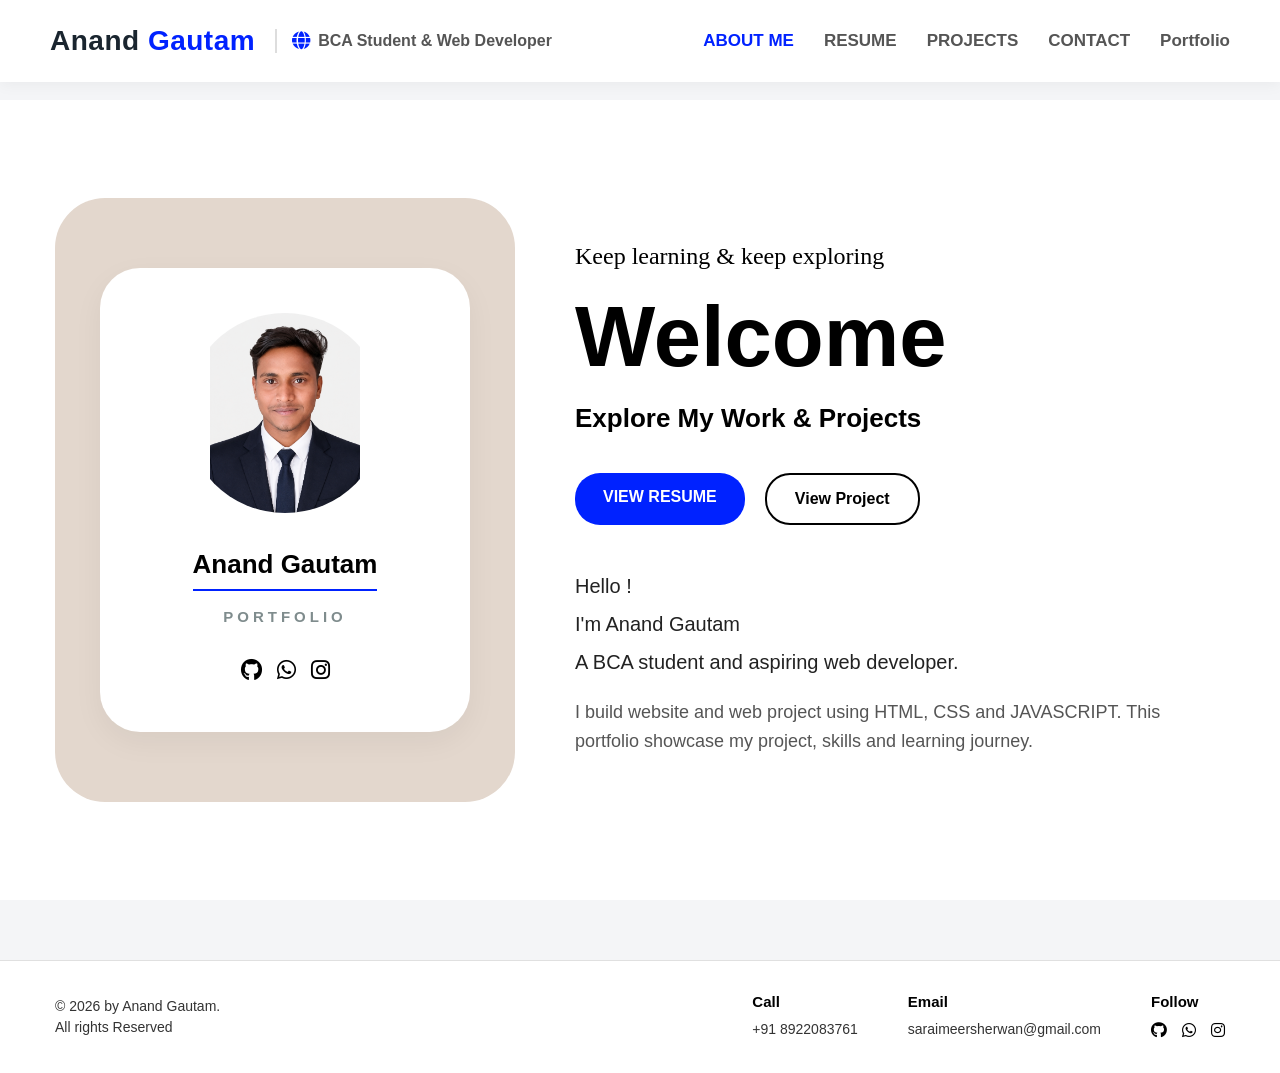
<file: index.html>
<!DOCTYPE html>
<html lang="en">

<head>
    <meta charset="UTF-8">
    <meta name="viewport" content="width=device-width, initial-scale=1.0">
    <title>Anand Gautam | Portfolio</title>
    <link rel="stylesheet" href="style.css">
    <link rel="stylesheet" href="https://cdnjs.cloudflare.com/ajax/libs/font-awesome/6.2.1/css/all.min.css"
        integrity="sha512-MV7K8+y+gLIBoVD59lQIYicR65iaqukzvf/nwasF0nqhPay5w/9lJmVM2hMDcnK1OnMGCdVK+iQrJ7lzPJQd1w=="
        crossorigin="anonymous" referrerpolicy="no-referrer" />
</head>

<body>
    <!-- Navigation header -->
    <header>
        <div class="logo-area">
            <div class="logo">Anand <span>Gautam</span></div>
            <div class="sub-logo"><i class="fas fa-globe"></i> BCA Student & Web Developer</div>
        </div>
        <nav>
            <ul>
                <li><a href="index.html" class="active">ABOUT ME</a></li>
                <li><a href="resume.html">RESUME</a></li>
                <li><a href="projects.html">PROJECTS</a></li>
                <li><a href="contact.html">CONTACT</a></li>
                <li><a href="portfolio.html">Portfolio</a></li>
            </ul>
        </nav>
    </header>

    <section class="hero-section">
        <div class="hero-container">
            <div class="profile-card-wrapper">
                <div class="profile-card">
                    <img src="Anand Gautam.jpg.png" alt="Anand Gautam">
                    <h3>Anand Gautam</h3>
                    <p class="card-tag">PORTFOLIO</p>
                    <div class="social-icons">
                        <a href="https://github.com/codingaugust" target="_blank"><i class="fab fa-github"></i></a>
                        <a href="https://wa.me" target="_blank"><i class="fab fa-whatsapp"></i></a>
                        <a href="https://instagram.com/this_atheist_boy_august_2635" target="_blank"><i
                                class="fab fa-instagram"></i></a>
                    </div>
                </div>
            </div>
            <div class="hero-text-area">
                <p class="motto-text">Keep learning & keep exploring</p>
                <h1 class="welcome-heading">Welcome</h1>
                <h2 class="sub-heading">Explore My Work & Projects</h2>
                <div class="hero-buttons">
                    <a href="resume.html" class="btn btn-blue">VIEW RESUME</a>
                    <a href="projects.html" class="btn btn-outline">View Project</a>
                </div>
                <div class="intro-box">
                    <p>Hello !</p>
                    <p>I'm Anand Gautam</p>
                    <p>A BCA student and aspiring web developer.</p>
                    <p class="desc-p">I build website and web project using HTML, CSS and JAVASCRIPT. This portfolio
                        showcase my project, skills and learning journey.</p>
                </div>
            </div>
        </div>
    </section>
    <footer>
        <div class="footer-container">
            <div class="footer-left">
                <p>&copy; 2026 by Anand Gautam.</p>
                <p>All rights Reserved</p>
            </div>
            <div class="footer-right">
                <div class="footer-item">
                    <h4>Call</h4>
                    <p>+91 8922083761</p>
                </div>
                <div class="footer-item">
                    <h4>Email</h4>
                    <p>saraimeersherwan@gmail.com</p>
                </div>
                <div class="footer-item">
                    <h4>Follow</h4>
                    <div class="footer-socials">
                        <a href="https://github.com/codingaugust" target="_blank">
                            <i class="fab fa-github"></i></a>
                        <a href="https://wa.me/" target="_blank">
                            <i class="fab fa-whatsapp"></i></a>
                        <a href="https://instagram.com/this_atheist_boy_august_2635" target="_blank">
                            <i class="fab fa-instagram"></i></a>
                    </div>
                </div>
            </div>
        </div>
    </footer>
    <script src="script.js"></script>
</body>

</html>
</file>
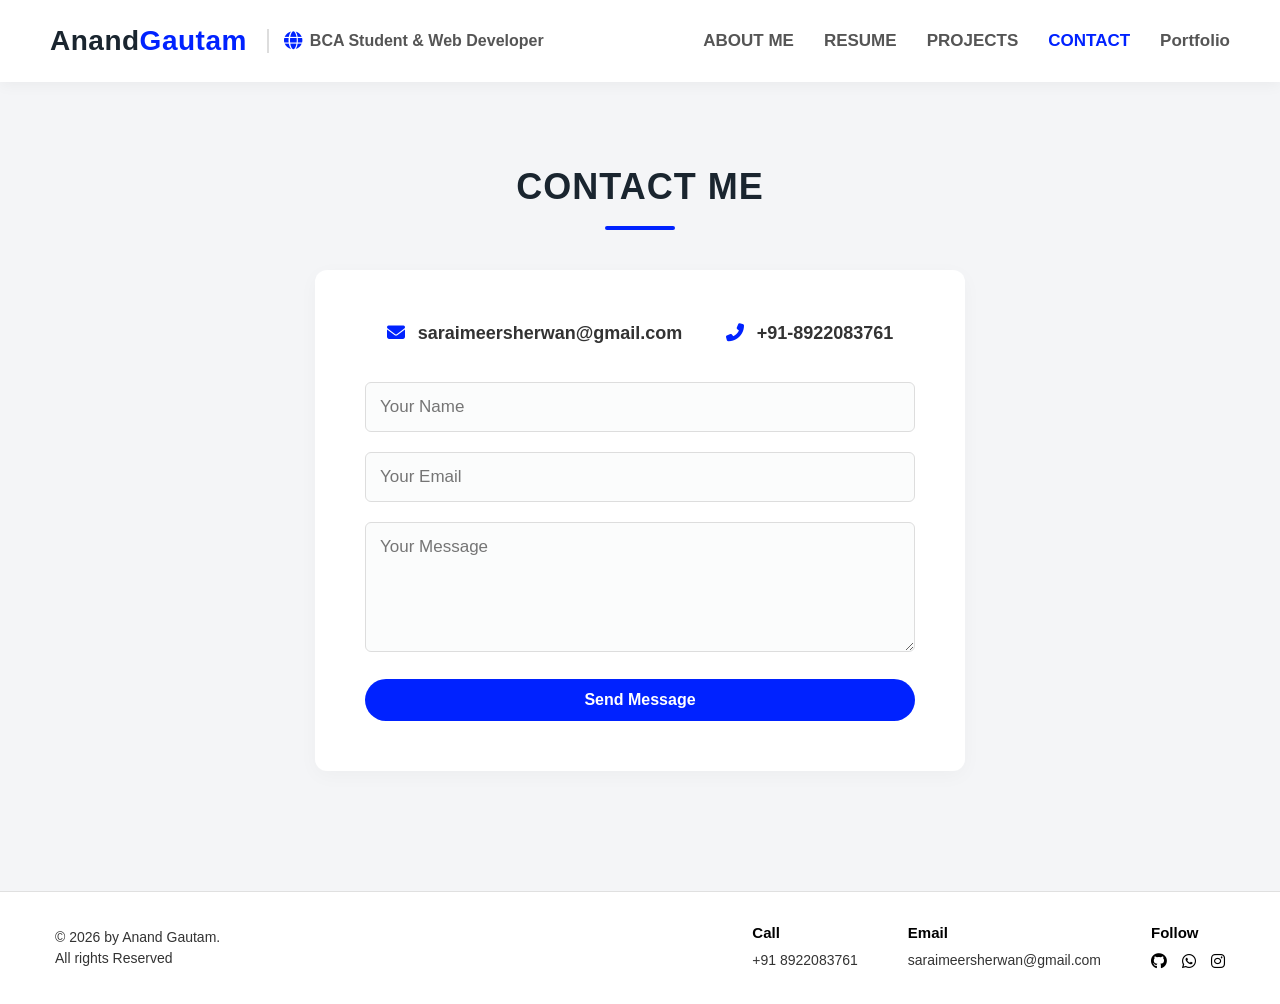
<file: contact.html>
<!DOCTYPE html>
<html lang="en">

<head>
    <meta charset="UTF-8">
    <meta name="viewport" content="width=device-width, initial-scale=1.0">
    <title>Contact Me | Anand Gautam</title>
    <link rel="stylesheet" href="style.css">
    <link rel="stylesheet" href="https://cdnjs.cloudflare.com/ajax/libs/font-awesome/6.2.1/css/all.min.css"
        integrity="sha512-MV7K8+y+gLIBoVD59lQIYicR65iaqukzvf/nwasF0nqhPay5w/9lJmVM2hMDcnK1OnMGCdVK+iQrJ7lzPJQd1w=="
        crossorigin="anonymous" referrerpolicy="no-referrer" />
</head>

<body>
    <!-- NAVIGATION HEADER -->
    <header>
        <div class="logo-area">
            <div class="logo">Anand<span>Gautam</span></div>
            <div class="sub-logo"><i class="fas fa-globe"></i> BCA Student & Web Developer</div>
        </div>
        <nav>
            <ul>
                <li><a href="index.html">ABOUT ME</a></li>
                <li><a href="resume.html">RESUME</a></li>
                <li><a href="projects.html">PROJECTS</a></li>
                <li><a href="contact.html" class="active">CONTACT</a></li>
                <li><a href="portfolio.html">Portfolio</a></li>
            </ul>
        </nav>
    </header>

    <section class="main-content">
        <div class="container">
            <h2>Contact Me</h2>
            <div class="contact-box">
                <div class="contact-info">
                    <p><i class="fas fa-envelope"></i> saraimeersherwan@gmail.com</p>
                    <p><i class="fas fa-phone-alt"></i> +91-8922083761</p>
                </div>
                <form class="contact-form">
                    <input type="text" placeholder="Your Name" required>
                    <input type="email" placeholder="Your Email" required>
                    <textarea placeholder="Your Message" rows="5" required></textarea>
                    <button type="submit" class="btn">Send Message</button>
                </form>
            </div>
        </div>
    </section>

    <!-- FOOTER -->
    <footer>
        <div class="footer-container">
            <div class="footer-left">
                <p>&copy; 2026 by Anand Gautam.</p>
                <p>All rights Reserved</p>
            </div>
            <div class="footer-right">
                <div class="footer-item">
                    <h4>Call</h4>
                    <p>+91 8922083761</p>
                </div>
                <div class="footer-item">
                    <h4>Email</h4>
                    <p>saraimeersherwan@gmail.com</p>
                </div>
                <div class="footer-item">
                    <h4>Follow</h4>
                    <div class="footer-socials">
                        <a href="https://github.com/codingaugust" target="_blank">
                            <i class="fab fa-github"></i></a>
                        <a href="https://wa.me/" target="_blank">
                            <i class="fab fa-whatsapp"></i></a>
                        <a href="https://instagram.com/this_atheist_boy_august_2635" target="_blank">
                            <i class="fab fa-instagram"></i></a>
                    </div>
                </div>
            </div>
        </div>
    </footer>
    <script src="script.js"></script>
</body>

</html>
</file>
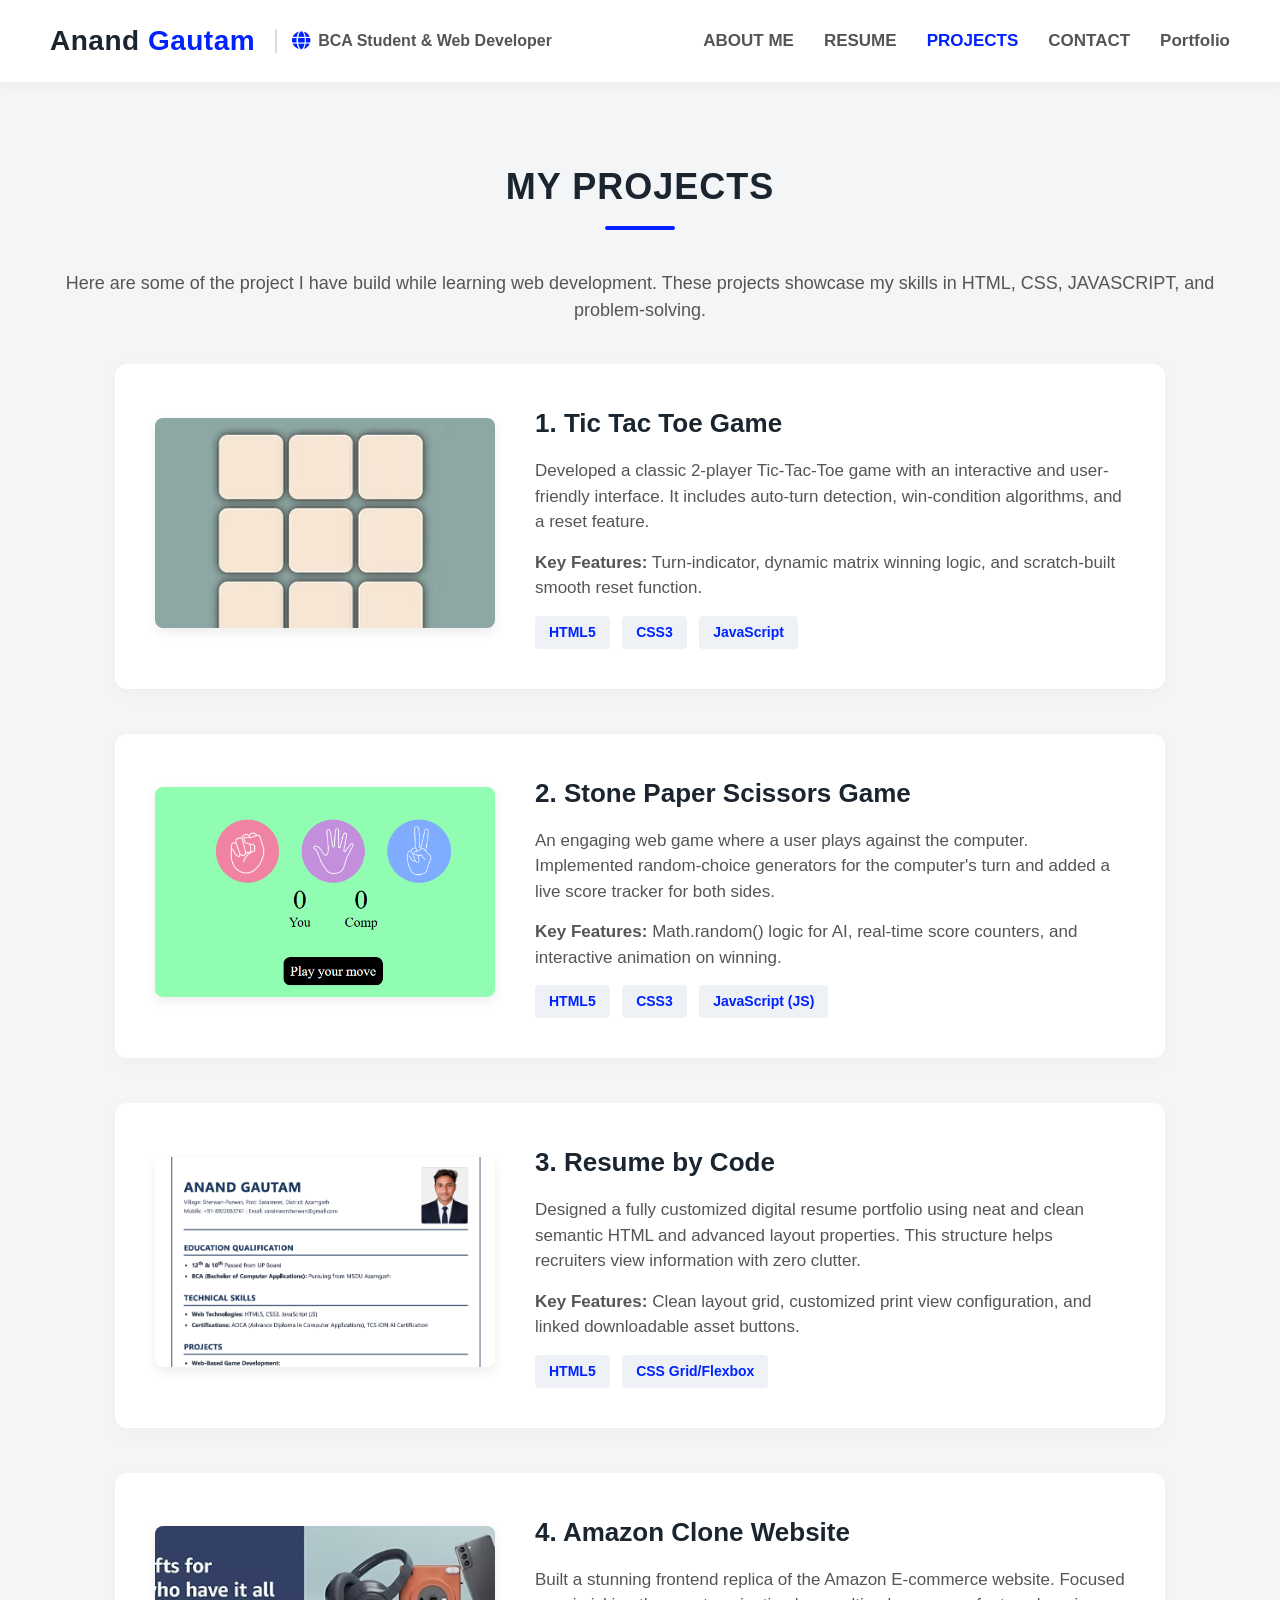
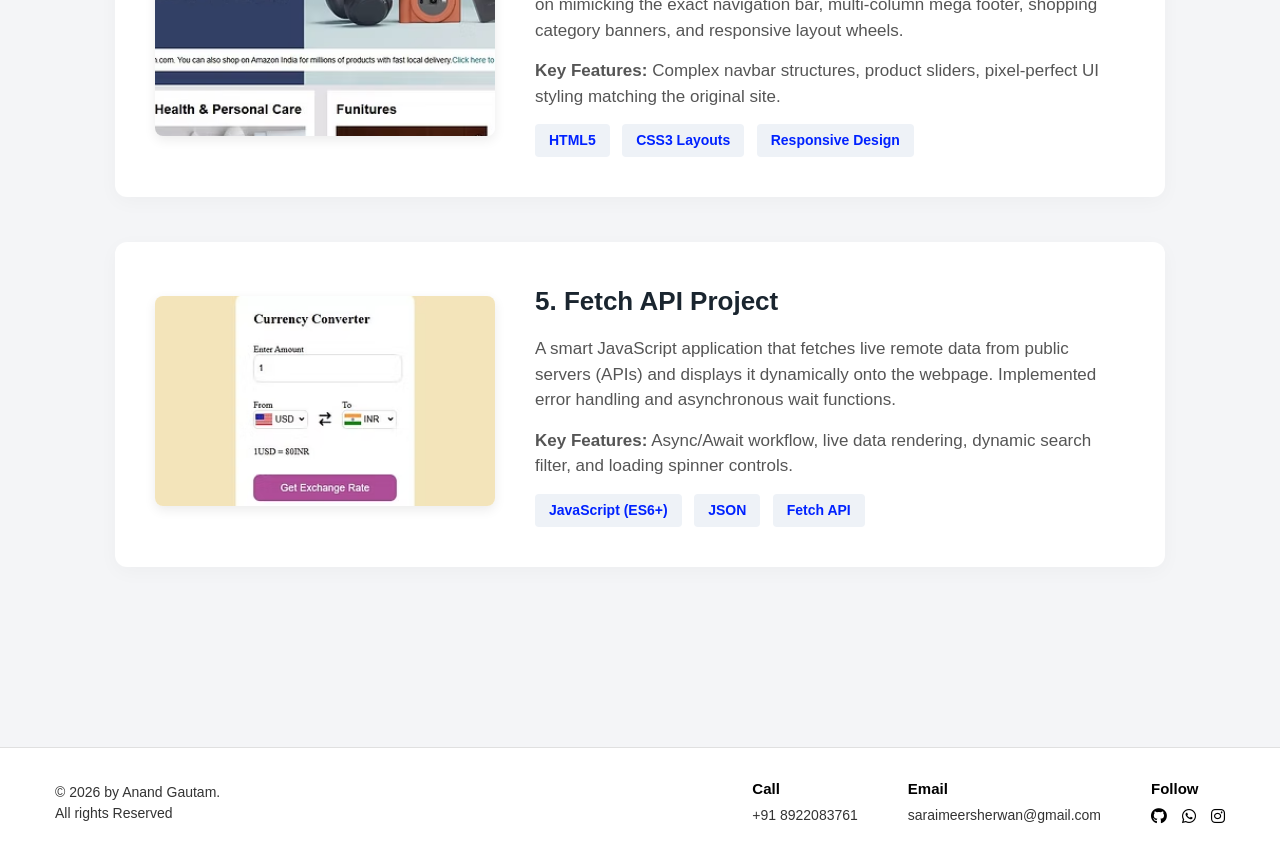
<file: projects.html>
<!DOCTYPE html>
<html lang="en">

<head>
    <meta charset="UTF-8">
    <meta name="viewport" content="width=device-width, initial-scale=1.0">
    <title>Projects | Anand Gautam</title>
    <!-- CSS and Icons links -->
    <link rel="stylesheet" href="style.css">
    <link rel="stylesheet" href="https://cdnjs.cloudflare.com/ajax/libs/font-awesome/6.2.1/css/all.min.css"
        integrity="sha512-MV7K8+y+gLIBoVD59lQIYicR65iaqukzvf/nwasF0nqhPay5w/9lJmVM2hMDcnK1OnMGCdVK+iQrJ7lzPJQd1w=="
        crossorigin="anonymous" referrerpolicy="no-referrer" />
</head>

<body>
    <!-- NAVIGATION HEADER -->
    <header>
        <div class="logo-area">
            <div class="logo">Anand <span>Gautam</span></div>
            <div class="sub-logo"><i class="fas fa-globe"></i> BCA Student & Web Developer</div>
        </div>
        <nav>
            <ul>
                <li><a href="index.html">ABOUT ME</a></li>
                <li><a href="resume.html">RESUME</a></li>
                <li><a href="projects.html" class="active">PROJECTS</a></li>
                <li><a href="contact.html">CONTACT</a></li>
                <li><a href="portfolio.html">Portfolio</a></li>
            </ul>
        </nav>
    </header>

    <!-- PROJECTS MAIN CONTENT -->
    <section class="main-content">
        <div class="container">
            <h2>My Projects</h2>
            <p style="text-align: center; font-size: 18px; color: #555; margin-bottom: 40px;">Here are some of the
                project I have build while learning web development. These projects showcase my skills in HTML, CSS,
                JAVASCRIPT, and problem-solving.</p>

            <div class="projects-list">

                <!-- BOX 1: TIC TAC TOE GAME -->
                <div class="project-card">
                    <div class="project-img">
                        <!--image put-->
                        <img src="Tic tac toe.jpg" alt="Tic Tac Toe Game" onerror="this.src='https://unsplash.com'">
                    </div>
                    <div class="project-details">
                        <h3>1. Tic Tac Toe Game</h3>
                        <p>Developed a classic 2-player Tic-Tac-Toe game with an interactive and user-friendly
                            interface. It includes auto-turn detection, win-condition algorithms, and a reset feature.
                        </p>
                        <p><strong>Key Features:</strong> Turn-indicator, dynamic matrix winning logic, and
                            scratch-built smooth reset function.</p>
                        <span class="tech-tag">HTML5</span> <span class="tech-tag">CSS3</span> <span
                            class="tech-tag">JavaScript</span>
                    </div>
                </div>

                <!-- BOX 2: STONE PAPER SCISSORS GAME -->
                <div class="project-card">
                    <div class="project-img">
                        <!-- image put -->
                        <img src="rock, paper & scissors.jpg.png" alt="Stone Paper Scissors Game"
                            onerror="this.src='https://unsplash.com'">
                    </div>
                    <div class="project-details">
                        <h3>2. Stone Paper Scissors Game</h3>
                        <p>An engaging web game where a user plays against the computer. Implemented random-choice
                            generators for the computer's turn and added a live score tracker for both sides.</p>
                        <p><strong>Key Features:</strong> Math.random() logic for AI, real-time score counters, and
                            interactive animation on winning.</p>
                        <span class="tech-tag">HTML5</span> <span class="tech-tag">CSS3</span> <span
                            class="tech-tag">JavaScript (JS)</span>
                    </div>
                </div>

                <!-- BOX 3: RESUME BY CODE -->
                <div class="project-card">
                    <div class="project-img">
                        <!-- image put-->
                        <img src="resume.jpg.png" alt="Resume by Code" onerror="this.src='https://unsplash.com'">
                    </div>
                    <div class="project-details">
                        <h3>3. Resume by Code</h3>
                        <p>Designed a fully customized digital resume portfolio using neat and clean semantic HTML and
                            advanced layout properties. This structure helps recruiters view information with zero
                            clutter.</p>
                        <p><strong>Key Features:</strong> Clean layout grid, customized print view configuration, and
                            linked downloadable asset buttons.</p>
                        <span class="tech-tag">HTML5</span> <span class="tech-tag">CSS Grid/Flexbox</span>
                    </div>
                </div>

                <!-- BOX 4: AMAZON CLONE WEBSITE -->
                <div class="project-card">
                    <div class="project-img">
                        <!-- image put-->
                        <img src="Amazon web site.jpg" alt="Amazon Clone" onerror="this.src='https://unsplash.com'">
                    </div>
                    <div class="project-details">
                        <h3>4. Amazon Clone Website</h3>
                        <p>Built a stunning frontend replica of the Amazon E-commerce website. Focused on mimicking the
                            exact navigation bar, multi-column mega footer, shopping category banners, and responsive
                            layout wheels.</p>
                        <p><strong>Key Features:</strong> Complex navbar structures, product sliders, pixel-perfect UI
                            styling matching the original site.</p>
                        <span class="tech-tag">HTML5</span> <span class="tech-tag">CSS3 Layouts</span> <span
                            class="tech-tag">Responsive Design</span>
                    </div>
                </div>

                <!-- BOX 5: FETCH API PROJECT -->
                <div class="project-card">
                    <div class="project-img">
                        <!-- image put-->
                        <img src="fetch api.jpg" alt="Fetch API Project" onerror="this.src='https://unsplash.com'">
                    </div>
                    <div class="project-details">
                        <h3>5. Fetch API Project</h3>
                        <p>A smart JavaScript application that fetches live remote data from public servers (APIs) and
                            displays it dynamically onto the webpage. Implemented error handling and asynchronous wait
                            functions.</p>
                        <p><strong>Key Features:</strong> Async/Await workflow, live data rendering, dynamic search
                            filter, and loading spinner controls.</p>
                        <span class="tech-tag">JavaScript (ES6+)</span> <span class="tech-tag">JSON</span> <span
                            class="tech-tag">Fetch API</span>
                    </div>
                </div>

            </div>
        </div>
    </section>

    <!-- PROFESSIONAL FOOTER SECTION -->
    <footer>
        <div class="footer-container">
            <div class="footer-left">
                <p>&copy; 2026 by Anand Gautam.</p>
                <p>All rights Reserved</p>
            </div>
            <div class="footer-right">
                <div class="footer-item">
                    <h4>Call</h4>
                    <p>+91 8922083761</p>
                </div>
                <div class="footer-item">
                    <h4>Email</h4>
                    <p>saraimeersherwan@gmail.com</p>
                </div>
                <div class="footer-item">
                    <h4>Follow</h4>
                    <div class="footer-socials">
                        <a href="https://github.com/codingaugust" target="_blank">
                            <i class="fab fa-github"></i></a>
                        <a href="https://wa.me/" target="_blank">
                            <i class="fab fa-whatsapp"></i></a>
                        <a href="https://instagram.com/this_atheist_boy_august_2635" target="_blank">
                            <i class="fab fa-instagram"></i></a>
                    </div>
                </div>
            </div>
        </div>
    </footer>

    <script src="script.js"></script>
</body>

</html>
</file>
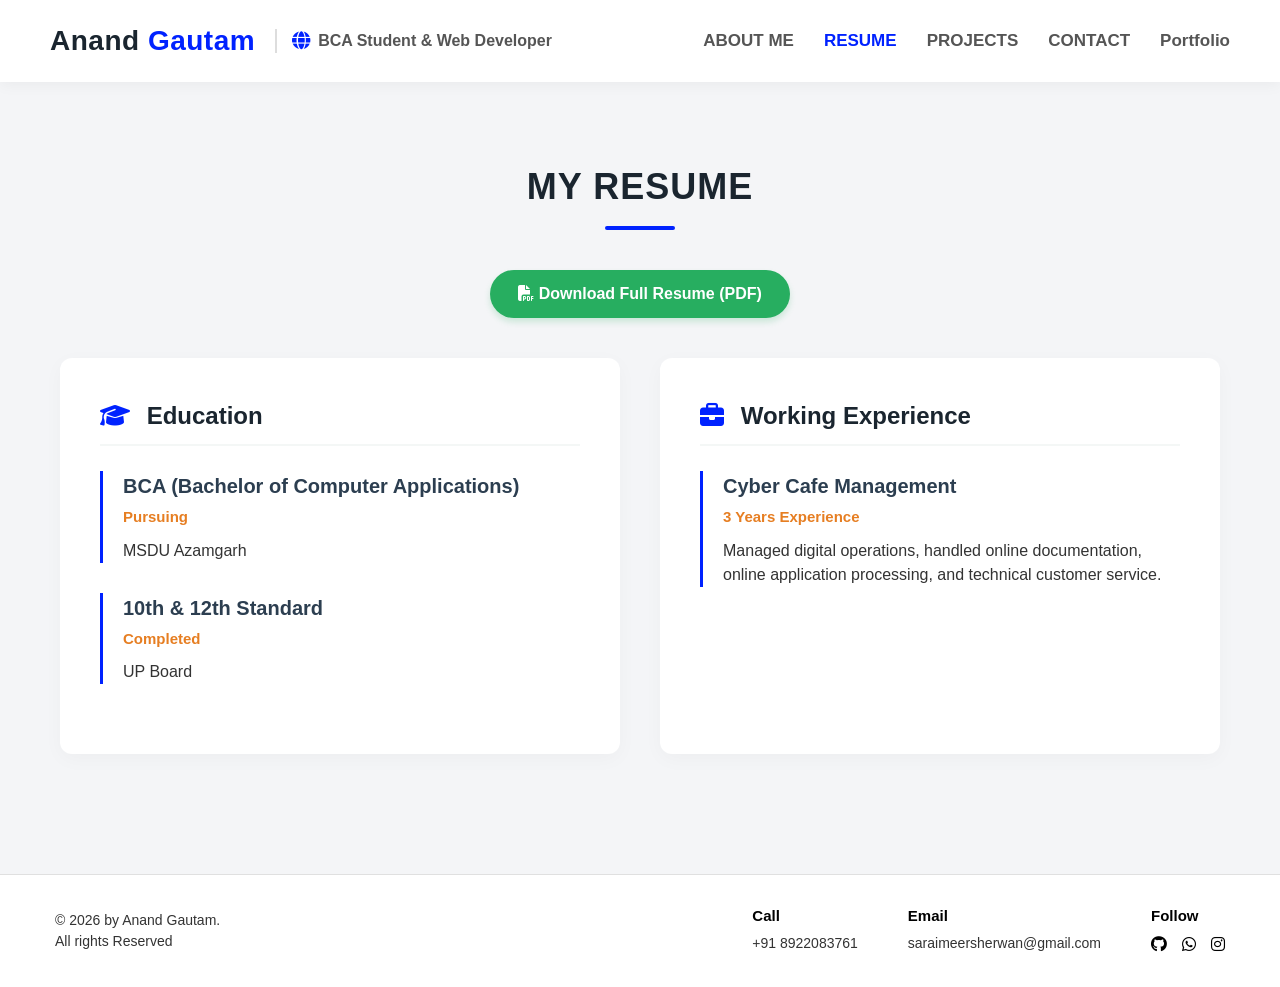
<file: resume.html>
<!DOCTYPE html>
<html lang="en">

<head>
    <meta charset="UTF-8">
    <meta name="viewport" content="width=device-width, initial-scale=1.0">
    <title>Resume | Anand Gautam</title>
    <link rel="stylesheet" href="style.css">
    <link rel="stylesheet" href="https://cdnjs.cloudflare.com/ajax/libs/font-awesome/6.2.1/css/all.min.css"
        integrity="sha512-MV7K8+y+gLIBoVD59lQIYicR65iaqukzvf/nwasF0nqhPay5w/9lJmVM2hMDcnK1OnMGCdVK+iQrJ7lzPJQd1w=="
        crossorigin="anonymous" referrerpolicy="no-referrer" />
</head>

<body>
    <!-- NAVIGATION HEADER -->
    <header>
        <div class="logo-area">
            <div class="logo">Anand <span>Gautam</span></div>
            <div class="sub-logo"><i class="fas fa-globe"></i> BCA Student & Web Developer</div>
        </div>
        <nav>
            <ul>
                <li><a href="index.html">ABOUT ME</a></li>
                <li><a href="resume.html" class="active">RESUME</a></li>
                <li><a href="projects.html">PROJECTS</a></li>
                <li><a href="contact.html">CONTACT</a></li>
                <li><a href="portfolio.html">Portfolio</a></li>
            </ul>
        </nav>
    </header>

    <section class="main-content">
        <div class="container">
            <h2>My Resume</h2>
            <div class="download-box">
                <a href="assets/my-resume.pdf" class="btn download-btn" download>
                    <i class="fas fa-file-pdf"></i> Download Full Resume (PDF)
                </a>
            </div>
            <div class="resume-grid">
                <div class="resume-box">
                    <h3><i class="fas fa-graduation-cap"></i> Education</h3>
                    <div class="timeline-item">
                        <h4>BCA (Bachelor of Computer Applications)</h4>
                        <p class="date">Pursuing</p>
                        <p>MSDU Azamgarh</p>
                    </div>
                    <div class="timeline-item">
                        <h4>10th & 12th Standard</h4>
                        <p class="date">Completed</p>
                        <p>UP Board</p>
                    </div>
                </div>
                <div class="resume-box">
                    <h3><i class="fas fa-briefcase"></i> Working Experience</h3>
                    <div class="timeline-item">
                        <h4>Cyber Cafe Management</h4>
                        <p class="date">3 Years Experience</p>
                        <p>Managed digital operations, handled online documentation, online application processing, and
                            technical customer service.</p>
                    </div>
                </div>
            </div>
        </div>
    </section>

    <!-- FOOTER -->
    <footer>
        <div class="footer-container">
            <div class="footer-left">
                <p>&copy; 2026 by Anand Gautam.</p>
                <p>All rights Reserved</p>
            </div>
            <div class="footer-right">
                <div class="footer-item">
                    <h4>Call</h4>
                    <p>+91 8922083761</p>
                </div>
                <div class="footer-item">
                    <h4>Email</h4>
                    <p>saraimeersherwan@gmail.com</p>
                </div>
                <div class="footer-item">
                    <h4>Follow</h4>
                    <div class="footer-socials">
                        <a href="https://github.com/codingaugust" target="_blank">
                            <i class="fab fa-github"></i></a>
                        <a href="https://wa.me/" target="_blank">
                            <i class="fab fa-whatsapp"></i></a>
                        <a href="https://instagram.com/this_atheist_boy_august_2635" target="_blank">
                            <i class="fab fa-instagram"></i></a>
                    </div>
                </div>
            </div>
        </div>
    </footer>
    <script src="script.js"></script>
</body>

</html>
</file>
<file: style.css>
* {
    margin: 0;
    padding: 0;
    box-sizing: border-box;
    font-family: 'Segoe UI', Tahoma, Geneva, Verdana, sans-serif;
}

body {
    background-color: #f4f5f7;
    color: #333333;
    padding-top: 100px;
    line-height: 1.5;
}

.container {
    max-width: 1200px;
    margin: 0 auto;
    padding: 0 20px;
}

.btn {
    display: inline-block;
    padding: 12px 28px;
    text-decoration: none;
    border-radius: 25px;
    font-weight: 700;
    font-size: 16px;
    cursor: pointer;
    transition: all 0.3s ease;
    border: none;
}

/* Global section headings (for the rest of the pages)) */
h2 {
    text-align: center;
    font-size: 36px;
    color: #1a252f;
    margin-bottom: 40px;
    text-transform: uppercase;
    letter-spacing: 1px;
}

h2::after {
    content: '';
    display: block;
    width: 70px;
    height: 4px;
    background: #0022ff;
    margin: 12px auto 0;
    border-radius: 2px;
}

header {
    position: fixed;
    top: 0;
    left: 0;
    width: 100%;
    background: #ffffff;
    display: flex;
    justify-content: space-between;
    align-items: center;
    padding: 20px 50px;
    box-shadow: 0 2px 15px rgba(0, 0, 0, 0.05);
    z-index: 1000;
}

.logo-area {
    display: flex;
    align-items: center;
    gap: 20px;
}

.logo {
    font-size: 28px;
    font-weight: 700;
    color: #1a252f;
    letter-spacing: 0.5px;
    white-space: nowrap;
}

.logo span {
    color: #0022ff;
}

.sub-logo {
    font-size: 16px;
    color: #555555;
    font-weight: 600;
    display: flex;
    align-items: center;
    gap: 8px;
    border-left: 2px solid #dddddd;
    padding-left: 15px;
}

.sub-logo i {
    color: #0022ff;
    font-size: 18px;
}

nav ul {
    display: flex;
    list-style: none;
}

nav ul li {
    margin-left: 30px;
}

nav ul li a {
    text-decoration: none;
    color: #555555;
    font-weight: 700;
    font-size: 17px;
    transition: color 0.3s ease;
}

nav ul li a:hover,
nav ul li a.active {
    color: #0022ff;
}

.hero-section {
    padding: 60px 0;
    min-height: calc(100vh - 100px);
    display: flex;
    align-items: center;
    background: #ffffff;
}

.hero-container {
    max-width: 1250px;
    margin: 0 auto;
    padding: 0 40px;
    display: grid;
    grid-template-columns: 460px 1fr;
    gap: 60px;
    align-items: center;
    width: 100%;
}

.profile-card-wrapper {
    background-color: #e3d7cd;
    padding: 70px 45px;
    border-radius: 50px;
    display: flex;
    justify-content: center;
    align-items: center;
}

.profile-card {
    background: #ffffff;
    padding: 45px 35px;
    border-radius: 40px;
    text-align: center;
    box-shadow: 0 10px 30px rgba(0, 0, 0, 0.05);
    width: 100%;
}

.profile-card img {
    width: 200px;
    height: 200px;
    border-radius: 50%;
    object-fit: contain;
    margin-bottom: 25px;
}

.profile-card h3 {
    font-size: 26px;
    color: #000000;
    font-weight: 700;
    margin-bottom: 15px;
    border-bottom: 2px solid #0022ff;
    padding-bottom: 5px;
    display: inline-block;
}

.card-tag {
    font-size: 15px;
    color: #7f8c8d;
    letter-spacing: 4px;
    margin-bottom: 25px;
    text-transform: uppercase;
    font-weight: 600;
}

.social-icons {
    display: flex;
    gap: 15px; /* 👈 Icons ke beech ka gap */
    justify-content: center; /* Center me align karne ke liye */
}

.social-icons a {
    color: #000000;
    font-size: 22px;
    transition: color 0.3s;
}

.social-icons a:hover {
    color: #0022ff;
}

.hero-text-area {
    display: flex;
    flex-direction: column;
}

.motto-text {
    font-size: 24px;
    font-weight: 500;
    color: #000000;
    margin-bottom: 20px;
    font-family: Georgia, serif;
}

.welcome-heading {
    font-size: 85px;
    font-weight: 800;
    color: #000000;
    line-height: 1;
    margin-bottom: 20px;
}

.sub-heading {
    font-size: 26px;
    font-weight: 700;
    color: #000000;
    margin-bottom: 35px;
    text-align: left;
    text-transform: none;
    letter-spacing: 0;
}

.sub-heading::after {
    display: none;
}

.hero-buttons {
    display: flex;
    gap: 20px;
    margin-bottom: 45px;
}

.btn-blue {
    background: #0022ff;
    color: #ffffff;
}

.btn-blue:hover {
    background: #001acc;
}

.btn-outline {
    background: transparent;
    color: #000000;
    border: 2px solid #000000;
}

.btn-outline:hover {
    background: #f5f5f5;
}

.intro-box {
    font-size: 20px;
    color: #222222;
    line-height: 1.6;
    font-weight: 500;
}

.intro-box p {
    margin-bottom: 6px;
}

.desc-p {
    margin-top: 20px !important;
    color: #555555;
    max-width: 600px;
    font-size: 18px;
}

.main-content {
    padding: 60px 0;
}

.download-box {
    text-align: center;
    margin-bottom: 40px;
}

.download-btn {
    background: #27ae60;
    color: #ffffff;
    box-shadow: 0 4px 6px rgba(39, 174, 96, 0.2);
}

.download-btn:hover {
    background: #219653;
}

.resume-grid {
    display: grid;
    grid-template-columns: 1fr 1fr;
    gap: 40px;
}

.resume-box {
    background: #ffffff;
    padding: 40px;
    border-radius: 12px;
    box-shadow: 0 5px 20px rgba(0, 0, 0, 0.03);
}

.resume-box h3 {
    font-size: 24px;
    color: #1a252f;
    margin-bottom: 25px;
    border-bottom: 2px solid #f4f7f6;
    padding-bottom: 10px;
}

.resume-box h3 i {
    color: #0022ff;
    margin-right: 10px;
}

.timeline-item {
    border-left: 3px solid #0022ff;
    padding-left: 20px;
    position: relative;
    margin-bottom: 30px;
}

.timeline-item h4 {
    font-size: 20px;
    color: #2c3e50;
}

.date {
    color: #e67e22;
    font-weight: 700;
    font-size: 15px;
    margin: 5px 0 10px 0;
}

.section-title {
    font-size: 24px;
    color: #1a252f;
    margin-bottom: 25px;
    border-left: 5px solid #0022ff;
    padding-left: 12px;
    font-weight: 700;
}

.skills-grid {
    display: grid;
    grid-template-columns: repeat(auto-fit, minmax(180px, 1fr));
    gap: 25px;
    margin-bottom: 50px;
}

.skill-card {
    background: #ffffff;
    padding: 35px 20px;
    text-align: center;
    border-radius: 10px;
    box-shadow: 0 4px 15px rgba(0, 0, 0, 0.03);
    transition: transform 0.3s ease;
}

.skill-card:hover {
    transform: translateY(-5px);
}

.skill-card img {
    width: 75px;
    height: 75px;
    margin-bottom: 15px;
}

.skill-card h4 {
    color: #1a252f;
    font-size: 18px;
    font-weight: 600;
}

.achievements-box {
    background: #ffffff;
    padding: 35px;
    border-radius: 12px;
    box-shadow: 0 5px 20px rgba(0, 0, 0, 0.03);
}

.achievements-box p {
    font-size: 18px;
    margin-bottom: 20px;
    color: #333333;
    display: flex;
    align-items: flex-start;
}

.achievements-box i {
    color: #f1c40f;
    font-size: 22px;
    margin-right: 15px;
    margin-top: 3px;
}

.projects-list {
    display: flex;
    flex-direction: column;
    gap: 45px;
    max-width: 1050px;
    margin: 0 auto 60px auto;
}

.project-card {
    display: flex;
    gap: 40px;
    background: #ffffff;
    padding: 40px;
    border-radius: 12px;
    box-shadow: 0 5px 20px rgba(0, 0, 0, 0.03);
    align-items: center;
}

.project-img img {
    width: 340px;
    height: 210px;
    object-fit: cover;
    border-radius: 8px;
    box-shadow: 0 4px 12px rgba(0, 0, 0, 0.08);
}

.project-details h3 {
    font-size: 26px;
    color: #1a252f;
    margin-bottom: 15px;
}

.project-details p {
    font-size: 17px;
    color: #555555;
    margin-bottom: 15px;
}

.tech-tag {
    display: inline-block;
    background: #eef2f7;
    color: #0022ff;
    padding: 6px 14px;
    border-radius: 4px;
    font-size: 14px;
    font-weight: 700;
    margin-right: 8px;
}

.contact-box {
    background: #ffffff;
    padding: 50px;
    border-radius: 12px;
    box-shadow: 0 5px 20px rgba(0, 0, 0, 0.03);
    max-width: 650px;
    margin: 0 auto;
}

.contact-info {
    display: flex;
    justify-content: space-around;
    margin-bottom: 35px;
    font-weight: 700;
    color: #333333;
    font-size: 18px;
}

.contact-info i {
    color: #0022ff;
    margin-right: 8px;
}

.contact-form input,
.contact-form textarea {
    width: 100%;
    padding: 14px;
    margin-bottom: 20px;
    border: 1px solid #dddddd;
    border-radius: 6px;
    outline: none;
    font-size: 17px;
    background: #fbfcfc;
}

.contact-form input:focus,
.contact-form textarea:focus {
    border-color: #0022ff;
    background: #ffffff;
}

.contact-form .btn {
    width: 100%;
    background: #0022ff;
    color: #ffffff;
}

.contact-form .btn:hover {
    background: #001acc;
}

footer {
    background-color: #ffffff;
    border-top: 1px solid #e0e0e0;
    padding: 30px 0;
    margin-top: 60px;
    width: 100%;
}

.footer-container {
    max-width: 1250px;
    margin: 0 auto;
    padding: 0 40px;
    display: flex;
    justify-content: space-between;
    align-items: center;
}

.footer-left p {
    font-size: 14px;
    color: #333333;
    line-height: 1.5;
    font-weight: 500;
}

.footer-right {
    display: flex;
    gap: 50px;
}

.footer-item {
    text-align: left;
}

.footer-item h4 {
    font-size: 15px;
    font-weight: 700;
    color: #000000;
    margin-bottom: 5px;
    text-transform: none;
}

.footer-item p {
    font-size: 14px;
    color: #333333;
    font-weight: 500;
}

.footer-socials {
    display: flex;
    gap: 15px;
    margin-top: 5px;
}

.footer-socials a {
    color: #000000;
    font-size: 16px;
    transition: color 0.3s;
    text-decoration: none;
}

.footer-socials a:hover {
    color: #0022ff;
}

@media (max-width: 768px) {
    .footer-container {
        flex-direction: column;
        text-align: center;
        gap: 30px;
    }

    .footer-right {
        flex-direction: column;
        gap: 20px;
        align-items: center;
    }

    .footer-item {
        text-align: center;
    }

    .footer-socials {
        justify-content: center;
    }
}
/* Card par mouse le jane par pointer badlega */
.click-card {
    cursor: pointer;
}

/* Background ko kala aur dhundhla karne ke liye */
.modal-overlay {
    display: none; 
    position: fixed; 
    top: 0; 
    left: 0; 
    width: 100%; 
    height: 100%; 
    background: rgba(0, 0, 0, 0.8); 
    z-index: 9999; 
    justify-content: center; 
    align-items: center;
}

/* Certificate khulne wale safed dabbe ka size aur design */
.modal-content {
    position: relative; 
    width: 80%; 
    height: 85%; 
    background: #fff; 
    padding: 10px; 
    border-radius: 8px;
}

/* Card pointer style */
.click-card {
    cursor: pointer;
}

/* Background darkness */
.modal-overlay {
    display: none; 
    position: fixed; 
    top: 0; 
    left: 0; 
    width: 100%; 
    height: 100%; 
    background: rgba(0, 0, 0, 0.8); 
    z-index: 9999; 
    justify-content: center; 
    align-items: center;
}

/* Popup box size */
.modal-content {
    position: relative; 
    width: 80%; 
    height: 85%; 
    background: #fff; 
    padding: 10px; 
    border-radius: 8px;
}

/* Close button style */
.close-btn {
    position: absolute; 
    top: -15px; 
    right: -35px; 
    color: #fff; 
    font-size: 35px; 
    cursor: pointer; 
    font-weight: bold;
}

/* Inside window for PDF */
.modal-iframe {
    width: 100%; 
    height: 100%; 
    border: none;
}
</file>
